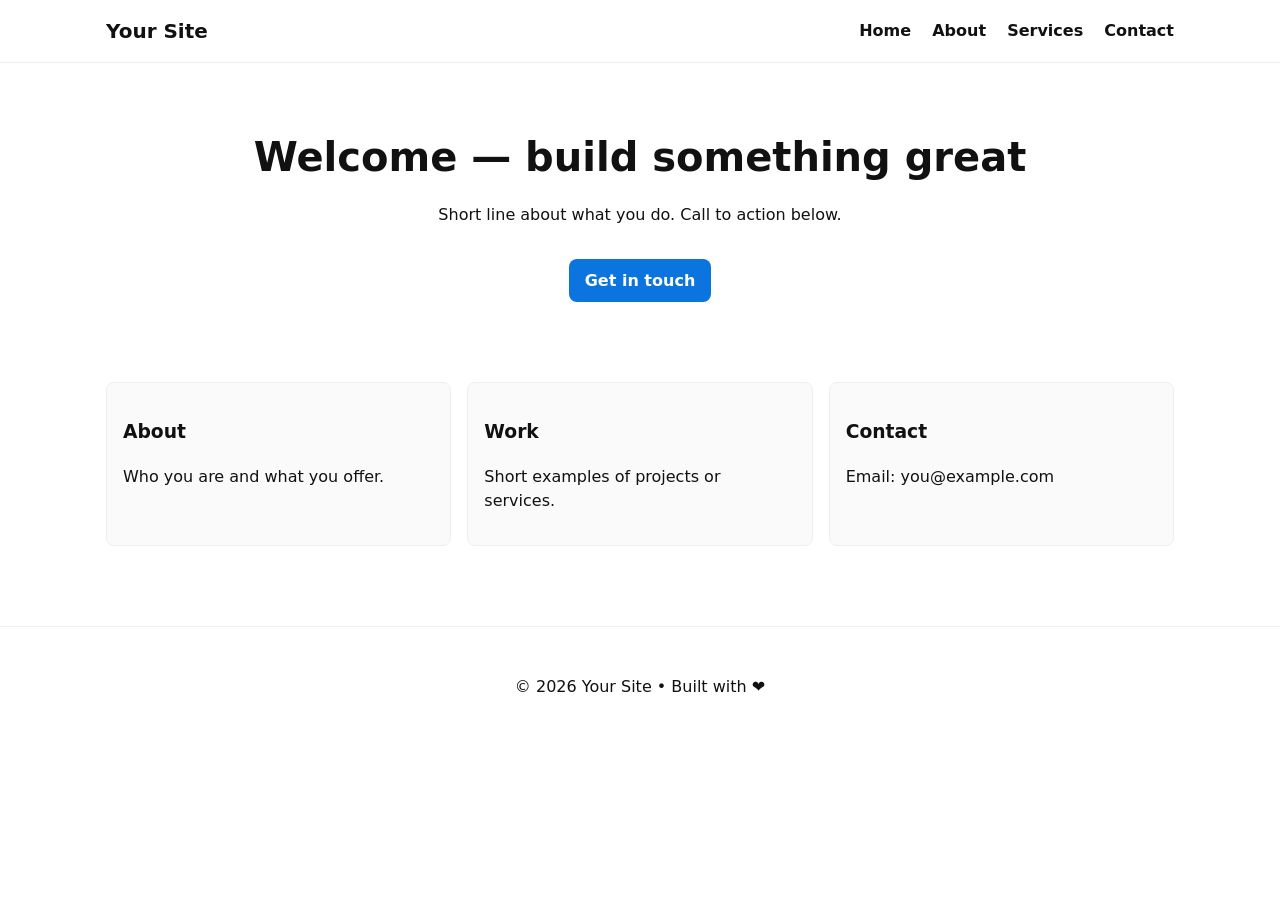
<file: index.html>
<!doctype html>
<html lang="en">
<head>
  <meta charset="utf-8" />
  <meta name="viewport" content="width=device-width,initial-scale=1" />
  <title>Your Site — Home</title>
  <link rel="stylesheet" href="styles.css" />
  <meta name="description" content="Short description of your site here." />
</head>
<body>
  <header class="site-header">
    <div class="wrap">
      <h1 class="logo">Your Site</h1>
      <nav>
        <a href="#">Home</a>
        <a href="#about">About</a>
        <a href="#services">Services</a>
        <a href="#contact">Contact</a>
      </nav>
    </div>
  </header>

  <main class="wrap">
    <section class="hero">
      <h2>Welcome — build something great</h2>
      <p>Short line about what you do. Call to action below.</p>
      <a class="btn" href="#contact">Get in touch</a>
    </section>

    <section id="about" class="card-grid">
      <article class="card">
        <h3>About</h3>
        <p>Who you are and what you offer.</p>
      </article>
      <article class="card">
        <h3>Work</h3>
        <p>Short examples of projects or services.</p>
      </article>
      <article class="card">
        <h3>Contact</h3>
        <p>Email: you@example.com</p>
      </article>
    </section>
  </main>

  <footer class="site-footer">
    <div class="wrap">
      <p>© <span id="year"></span> Your Site • Built with ❤</p>
    </div>
  </footer>

<script>
  document.getElementById('year').textContent = new Date().getFullYear();
</script>
</body>
</html>
</file>
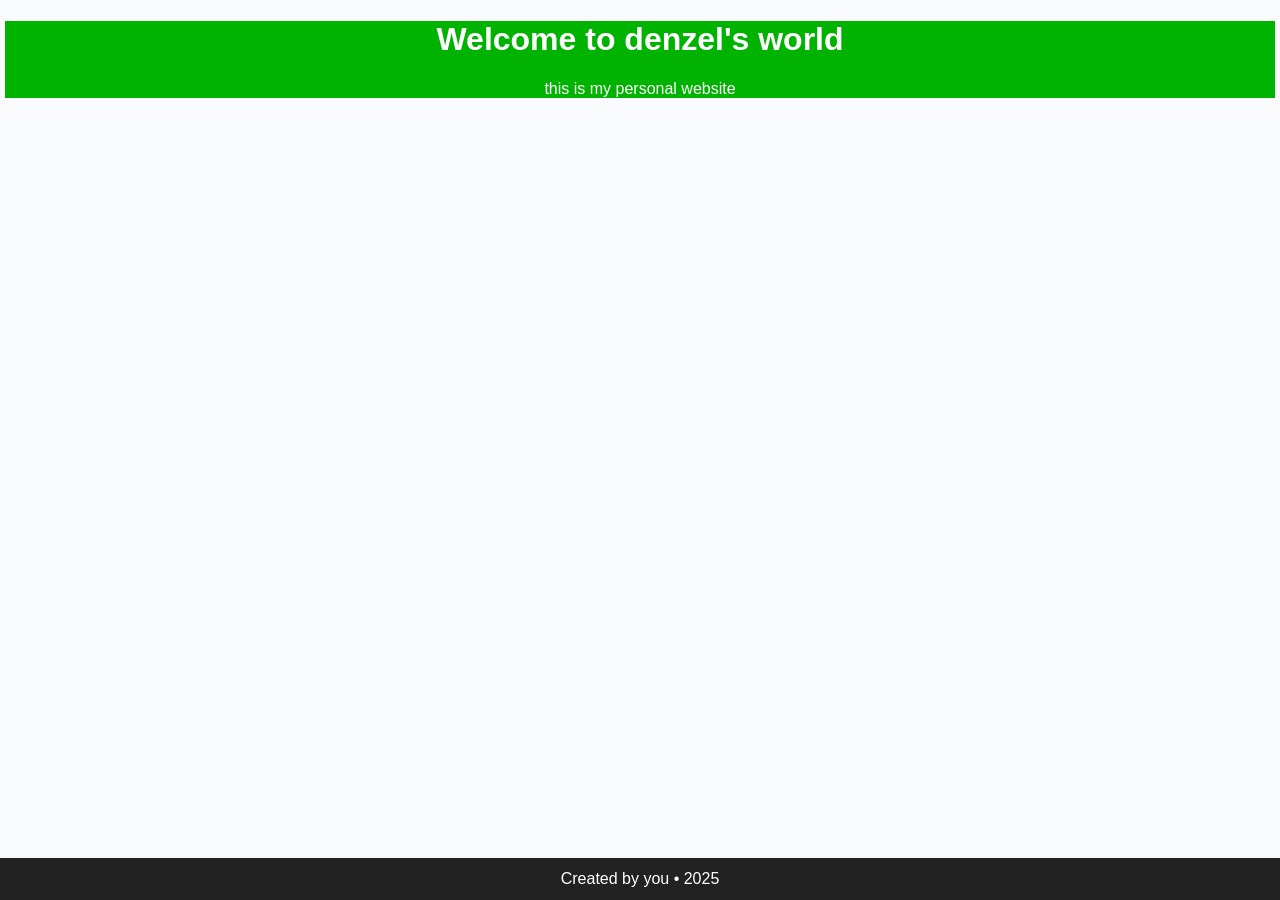
<file: homepage.html>
<!doctype html>
<html lang="en">
<head>
  <meta charset="utf-8">
  <title>My Homepage</title>
  <meta name="viewport" content="width=device-width,initial-scale=1">
  <style>
    body { font-family: Arial, sans-serif; background:#f8fafc; margin:10px; text-align:center; }
    header { background:#00b300; color:white; padding:0; }
    main { padding:30px 10px; }
    footer { background:#222; color:#fff; padding:12px; position:fixed; left:0; right:0; bottom:0; }
    a.btn { display:inline-block; margin-top:12px; padding:10px 16px; background:#00aaff; color:white; text-decoration:none; border-radius:6px; }
body{
      font-family:Arrial,sans-serif;
      margin:5px;
      padding:0;
    }
    <style>
    body{
      margin-left:5px;
      margin-top:20px;
      margin-right:10px;
      margin-bottom:20px;
    }
    </style>
  <header>
    <h1>Welcome to denzel's world</h1>
    <p>this is my personal website</p>
  </header>
  <main>             
  </main>
  <footer>Created by you • 2025</footer>
</body>
</html>
</file>
<file: styles.css>
:root{--max:1100px;--accent:#0b74de}
*{box-sizing:border-box}body{font-family:system-ui,-apple-system,Segoe UI,Roboto,"Helvetica Neue",Arial;margin:0;color:#111;line-height:1.5}
.wrap{max-width:var(--max);margin:0 auto;padding:1rem}
.site-header{background:#fff;border-bottom:1px solid #eee}
.site-header .wrap{display:flex;align-items:center;justify-content:space-between}
.logo{margin:0;font-size:1.25rem}
.site-header nav a{margin-left:1rem;text-decoration:none;color:inherit;font-weight:600}
.hero{padding:3rem 0;text-align:center}
.hero h2{margin:0 0 .5rem;font-size:2rem}
.btn{display:inline-block;margin-top:1rem;padding:.6rem 1rem;border-radius:8px;text-decoration:none;background:var(--accent);color:#fff;font-weight:700}
.card-grid{display:grid;grid-template-columns:repeat(auto-fit,minmax(200px,1fr));gap:1rem;padding:2rem 0}
.card{padding:1rem;border:1px solid #eee;border-radius:8px;background:#fafafa}
.site-footer{border-top:1px solid #eee;padding:1rem 0;margin-top:2rem;text-align:center}
@media(min-width:900px){
  .hero h2{font-size:2.5rem}
}
</file>
